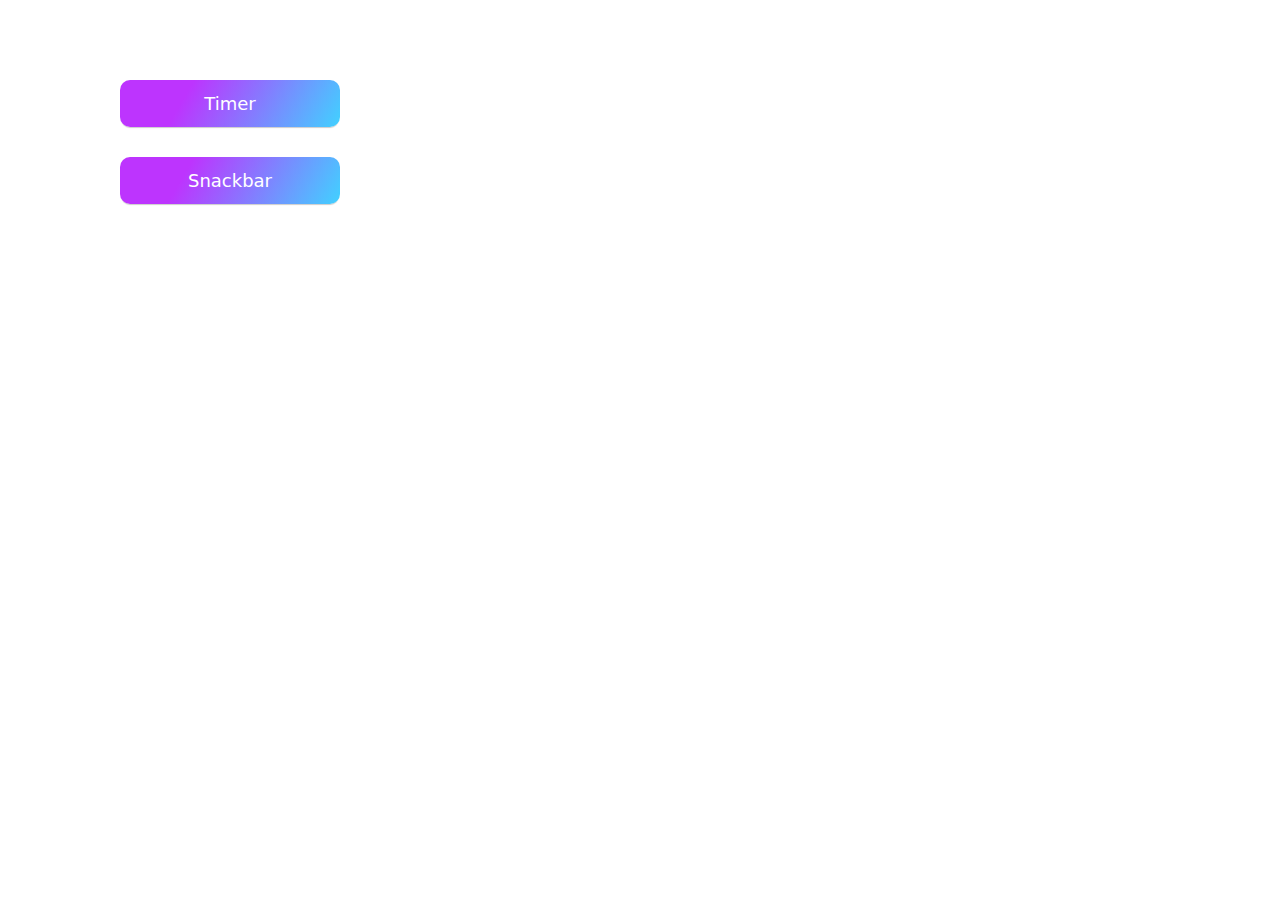
<file: src/index.html>
<!DOCTYPE html>
<html lang="en">
  <head>
    <meta charset="UTF-8" />
    <meta name="viewport" content="width=device-width, initial-scale=1.0" />
    <title>JS Homework 10</title>
    <link rel="stylesheet" href="./css/styles.css" />
  </head>
  <body>
    <load
      src="./partials/header.html"
      icon-path="./img/sprite.svg#logo"
      highlight-curr=""
    />
    <div class="container">
      <ul class="task-list">
        <li class="list-item">
          <a href="./1-timer.html" class="item-link">Timer</a>
        </li>
        <li class="list-item">
          <a href="./2-snackbar.html" class="item-link">Snackbar</a>
        </li>
      </ul>
    </div>
  </body>
</html>
</file>
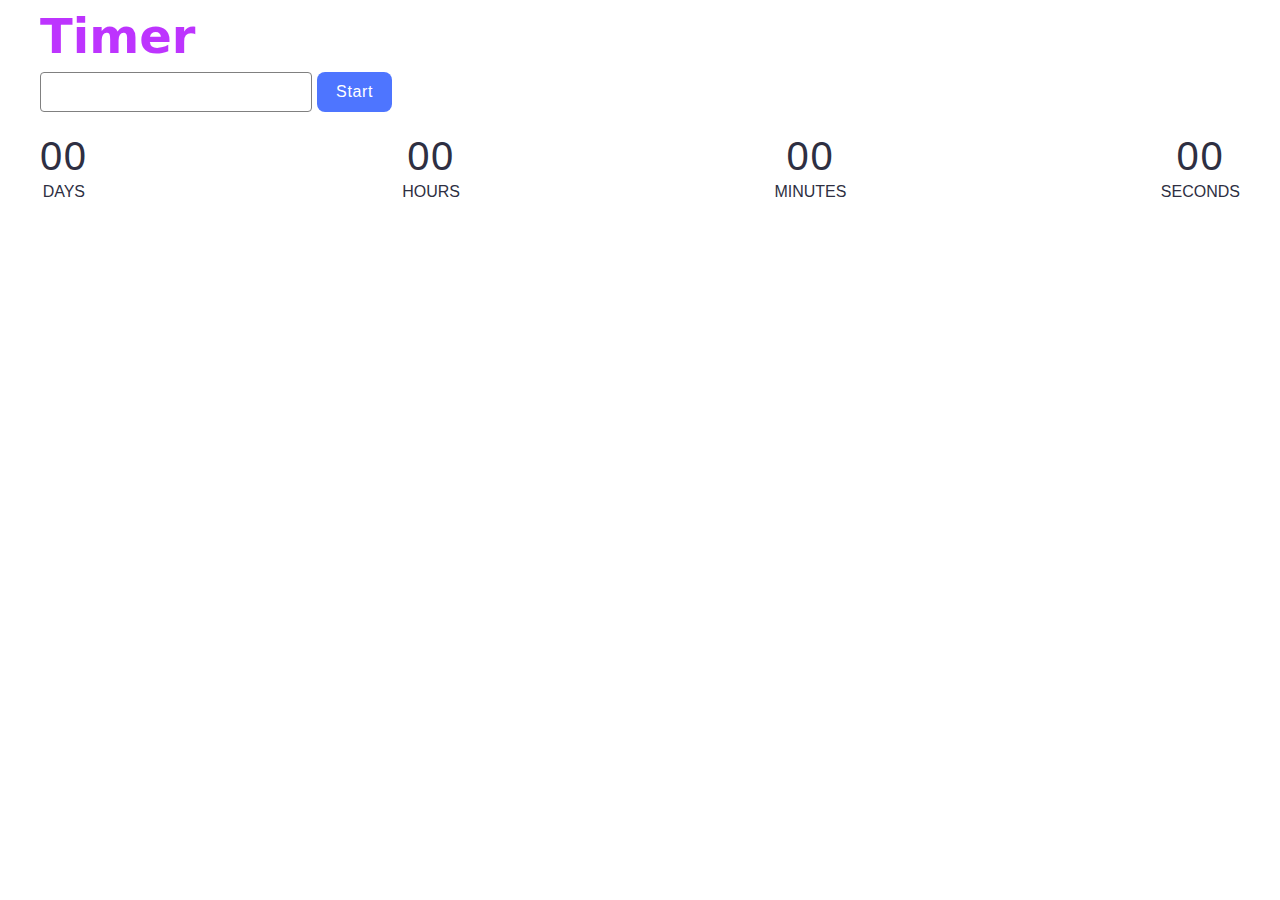
<file: src/1-timer.html>
<!DOCTYPE html>
<html lang="en">
  <head>
    <meta charset="UTF-8" />
    <meta http-equiv="X-UA-Compatible" content="IE=edge" />
    <meta name="viewport" content="width=device-width, initial-scale=1.0" />
    <title>Timer</title>
    <link rel="stylesheet" href="./css/timer.css" />
    <link rel="stylesheet" href="./css/styles.css" />
  </head>
  <body>
    <load
      src="./partials/header.html"
      icon-path="./img/sprite.svg#logo"
      highlight-act="active"
    />
    <div class="container">
      <h1 class="main-title">
        <span class="main-title-gradient">Timer</span>
      </h1>
      <input type="text" id="datetime-picker" />
      <button type="button" data-start>Start</button>

      <div class="timer">
        <div class="field">
          <span class="value" data-days>00</span>
          <span class="label">Days</span>
        </div>
        <div class="field">
          <span class="value" data-hours>00</span>
          <span class="label">Hours</span>
        </div>
        <div class="field">
          <span class="value" data-minutes>00</span>
          <span class="label">Minutes</span>
        </div>
        <div class="field">
          <span class="value" data-seconds>00</span>
          <span class="label">Seconds</span>
        </div>
      </div>
      <load src="./partials/back-link.html" />
    </div>

    <script type="module" src="./js/1-timer.js"></script>
  </body>
</html>
</file>
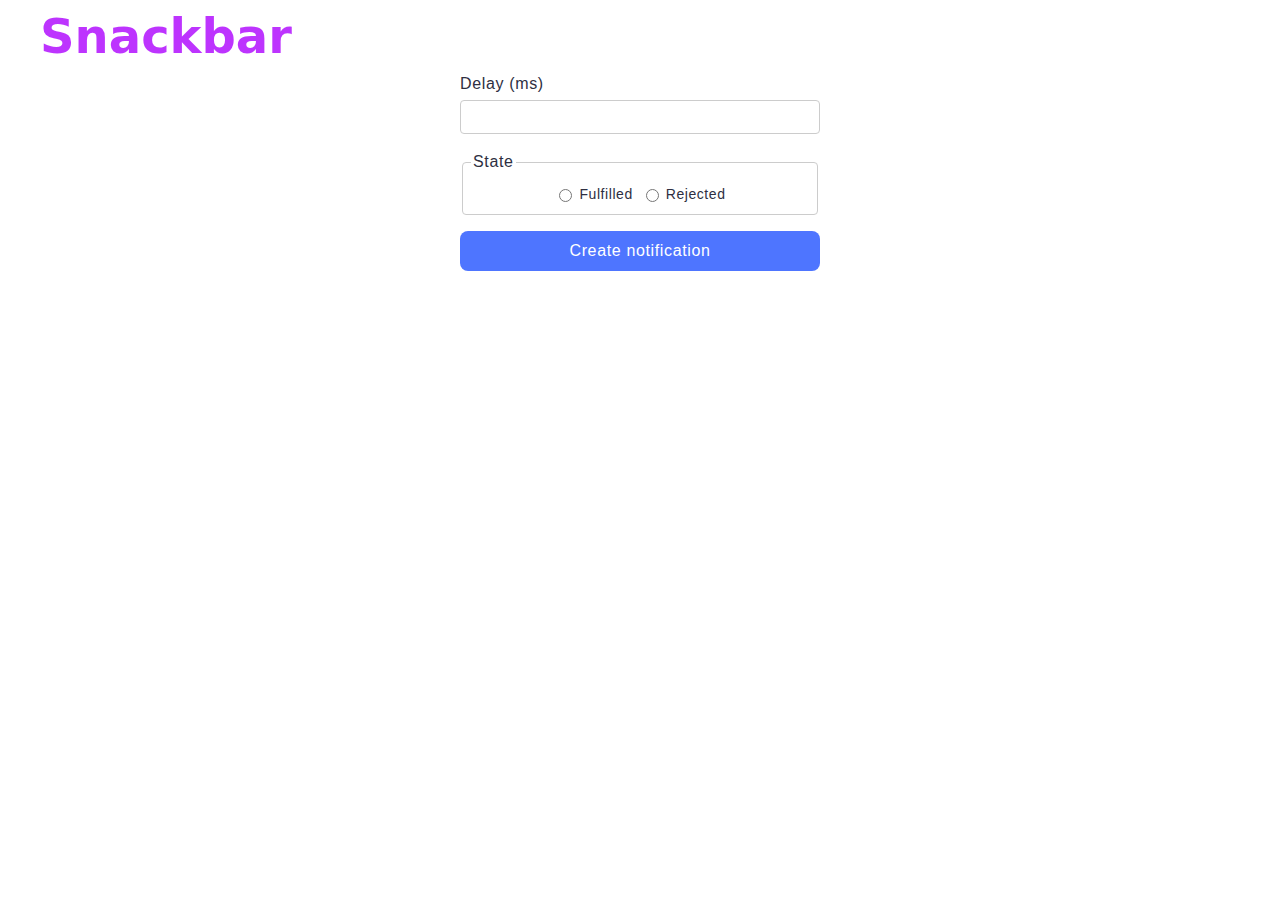
<file: src/2-snackbar.html>
<!DOCTYPE html>
<html lang="en">
  <head>
    <meta charset="UTF-8" />
    <meta http-equiv="X-UA-Compatible" content="IE=edge" />
    <meta name="viewport" content="width=device-width, initial-scale=1.0" />
    <title>Snackbar</title>
    <link rel="stylesheet" href="./css/snackbar.css" />
    <link rel="stylesheet" href="./css/styles.css" />
  </head>
  <body>
    <load
      src="./partials/header.html"
      icon-path="./img/sprite.svg#logo"
      highlight-curr="active"
    />
    <main>
      <div class="container">
        <h1 class="main-title">
          <span class="main-title-gradient">Snackbar</span>
        </h1>
        <form class="form">
          <label>
            Delay (ms)
            <input type="number" name="delay" class="input-delay" required />
          </label>

          <fieldset>
            <legend>State</legend>
            <label>
              <input type="radio" name="state" value="fulfilled" required />
              Fulfilled
            </label>
            <label>
              <input type="radio" name="state" value="rejected" required />
              Rejected
            </label>
          </fieldset>

          <button type="submit">Create notification</button>
        </form>

        <load src="./partials/back-link.html" />
      </div>
    </main>

    <script type="module" src="./js/2-snackbar.js"></script>
  </body>
</html>
</file>
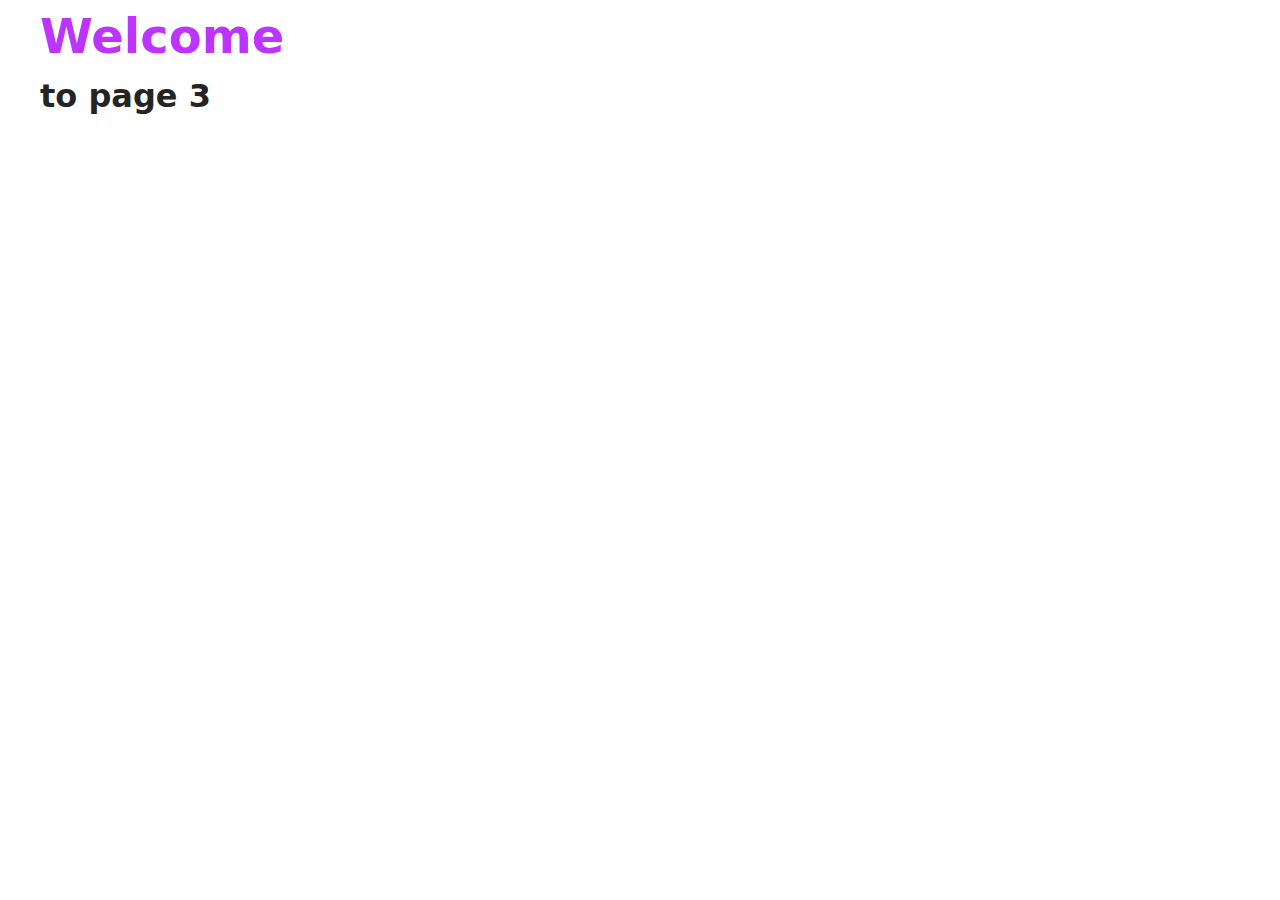
<file: src/page-3.html>
<!DOCTYPE html>
<html lang="en">
  <head>
    <meta charset="UTF-8" />
    <meta http-equiv="X-UA-Compatible" content="IE=edge" />
    <meta name="viewport" content="width=device-width, initial-scale=1.0" />
    <title>Page 3</title>
    <link rel="stylesheet" href="./css/styles.css" />
  </head>
  <body>
    <load
      src="./partials/header.html"
      icon-path="./img/sprite.svg#logo"
      highlight-curr="active"
    />

    <main>
      <div class="container">
        <h1 class="main-title">
          <span class="main-title-gradient">Welcome</span> to page 3
        </h1>
        <load src="./partials/back-link.html" />
      </div>
    </main>

    <load src="./partials/footer.html" />
  </body>
</html>
</file>
<file: src/css/timer.css>
#datetime-picker {
  box-sizing: border-box;
  border: 1px solid #808080;
  border-radius: 4px;
  width: 272px;
  height: 40px;
  padding: 8px 16px;

  font-family: 'Montserrat', sans-serif;
  font-weight: 400;
  font-size: 16px;
  line-height: 24px;
  letter-spacing: 0.04em;
  color: #2e2f42;
}

#datetime-picker:focus,
#datetime-picker:hover,
#datetime-picker:active {
  border-color: #000000;
  outline: none;
}

#datetime-picker:disabled {
  color: #808080;
  border-color: #808080;
  background-color: #fafafa;
  outline: none;
}

button {
  font-family: 'Montserrat', sans-serif;
  font-weight: 500;
  font-size: 16px;
  line-height: 24px;
  letter-spacing: 0.04em;
  color: #fff;
  border-radius: 8px;
  padding: 8px 16px;
  width: 75px;
  height: 40px;
  background-color: #4e75ff;
}
button:disabled {
  background-color: #cfcfcf;
  color: #989898;
}
/* button:hover,
button:focus {
  background-color: #6c8cff;
  color: #fff;
}
button:active {
  transform: translateY(1px);
} */

button:not(:disabled):active {
  transform: translateY(1px);
}

button:not(:disabled):hover,
button:not(:disabled):focus {
  background-color: #6c8cff;
  color: #fff;
}

.timer {
  margin: 0 auto;
  display: flex;
  justify-content: space-between;
  margin-top: 20px;
}

.field {
  text-align: center;
}

.value {
  font-family: 'Montserrat', sans-serif;
  font-weight: 400;
  font-size: 40px;
  line-height: 48px;
  letter-spacing: 0.04em;
  color: #2e2f42;
}

.label {
  display: block;
  font-family: 'Montserrat', sans-serif;
  text-transform: uppercase;
  font-weight: 400;
  font-size: 16px;
  line-height: 24px;
  color: #2e2f42;
}

/* ============== KALENDER ====================== */

/* .flatpickr-calendar {
  background-color: #1e1e1e;
  border-radius: 10px;
}

.custom-flatpickr .flatpickr-day.today {
  border: 1px solid #4e75ff;
}

.custom-flatpickr .flatpickr-day.selected {
  background: #4e75ff;
  color: white;
} */
</file>
<file: src/css/snackbar.css>
form {
  margin: 0 auto;
  display: flex;
  flex-direction: column;
  gap: 16px;
  width: 360px;
}

form label {
  font-family: 'Montserrat', sans-serif;
  font-weight: 400;
  font-size: 16px;
  line-height: 24px;
  letter-spacing: 0.04em;
  color: #2e2f42;
  display: flex;
  flex-direction: column;
  /* align-items: start; */
  gap: 4px;
}

.input-delay {
  padding: 8px;
  border: 1px solid #ccc;
  border-radius: 4px;
  font-size: 14px;
}

fieldset {
  font-family: 'Montserrat', sans-serif;
  display: flex;
  flex-direction: row;
  gap: 8px;
  border: 1px solid #ccc;
  padding: 8px;
  border-radius: 4px;

  justify-content: center;
}

legend {
  font-family: 'Montserrat', sans-serif;
  font-weight: 400;
  font-size: 16px;
  line-height: 24px;
  letter-spacing: 0.04em;
  color: #2e2f42;
}

fieldset label {
  font-family: 'Montserrat', sans-serif;
  display: flex;
  gap: px;
  font-size: 14px;
  flex-direction: row;
}

button {
  font-family: 'Montserrat', sans-serif;
  font-weight: 500;
  font-size: 16px;
  line-height: 24px;
  letter-spacing: 0.04em;
  color: #fff;
  background-color: #4e75ff;
  border-radius: 8px;
  padding: 8px 16px;
  width: 360px;
  height: 40px;
}

button:hover {
  background-color: #6c8cff;
}
</file>
<file: src/css/styles.css>
/**
  |============================
  | include css partials with
  | default @import url()
  |============================
*/
/* Common styles */
@import url('./reset.css');
@import url('./base.css');
@import url('./container.css');
@import url('./animations.css');

/* Sections style */
@import url('./index.css');
@import url('./header.css');
@import url('./badges.css');
@import url('./back-link.css');
</file>
